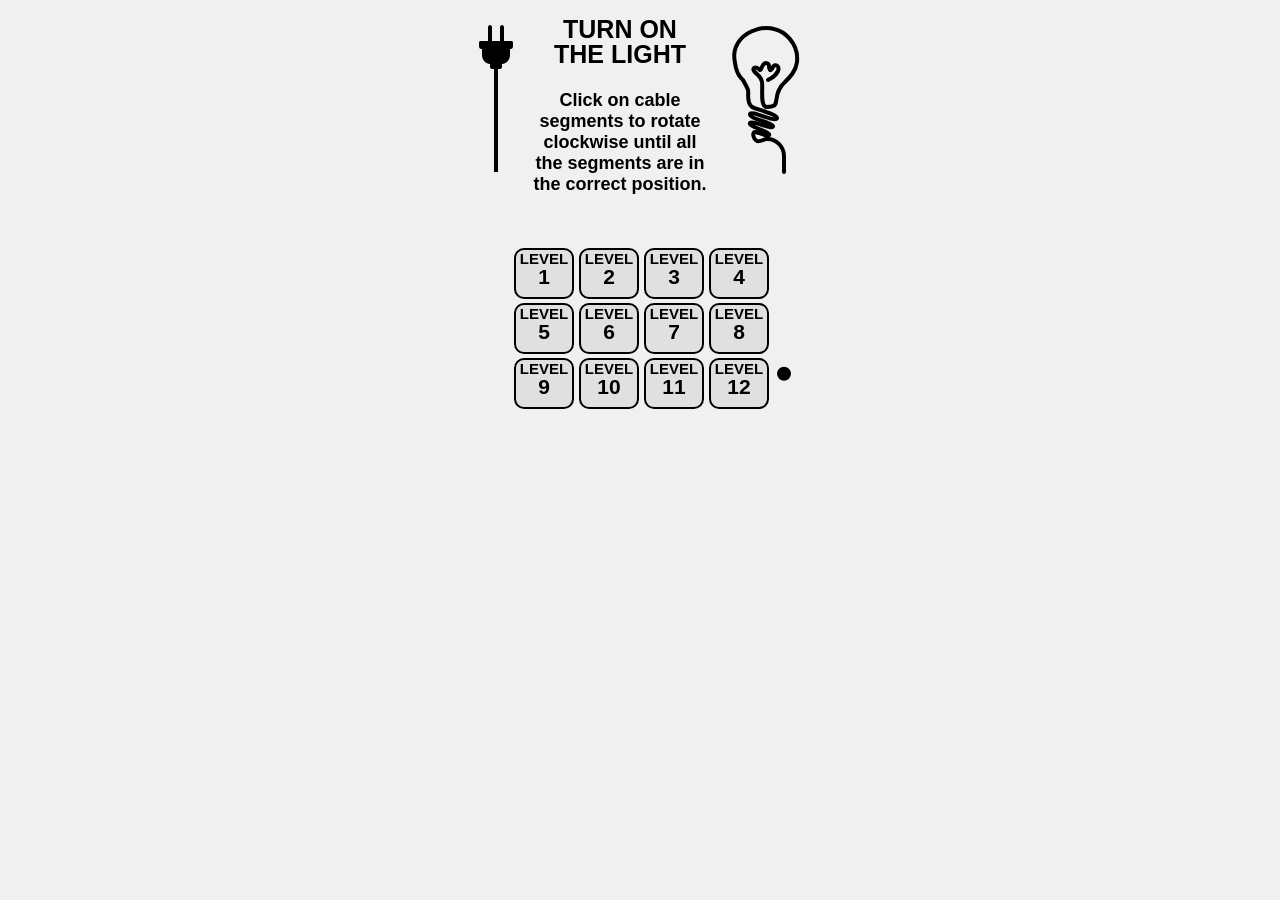
<file: turn light on/index.html>
<!DOCTYPE HTML>
<html>
    <head>
        <!--meta name="viewport" content="width=device-width, initial-scale=1.0">
        <meta charset="utf-8">
        <link href="https://fonts.googleapis.com/css?family=Oswald:700" rel="stylesheet"-->
        <title>Turn On the Light</title>
        <script src="https://ajax.googleapis.com/ajax/libs/jquery/3.2.1/jquery.min.js"></script>
        <!--script src="https://hammerjs.github.io/dist/hammer.js"></script-->
    </head>
    <body>
        <link rel="stylesheet" href="light.css">
        <div id="game">
            <svg id="paths" xmlns="http://www.w3.org/2000/svg" xmlns:xlink="http://www.w3.org/1999/xlink" width="360px" height="460px" viewBox="0 0 360 460" E="xMidYMid meet">
                <path fill="#000000" d="M21 41l7 0 0 -14c0,-1 1,-2 2,-2 1,0 2,1 2,2l0 14 8 0 0 -14c0,-1 1,-2 2,-2 1,0 2,1 2,2l0 14 7 0c1,0 2,0 2,2l0 3c0,2 -1,3 -2,3l-1 0 0 6c0,5 -4,9 -8,9l0 3c0,1 -1,2 -2,2l-8 0c-1,0 -2,-1 -2,-2l0 -3c-4,0 -8,-4 -8,-9l0 -6 -1 0c-1,0 -2,-1 -2,-3l0 -3c0,-2 1,-2 2,-2z"/>
                <line fill="none" stroke="#000000" stroke-width="4" x1="36" y1="68" x2="36" y2= "172" />
                <path fill="none" stroke="#000000" stroke-width="4" stroke-linecap="round" d="M324 172l0 -16c0,-10 -9,-18 -18,-17 -3,1 -7,3 -9,2 -4,-2 -5,-9 -2,-9 2,0 16,6 14,2 0,-2 -21,-8 -19,-11 3,-3 24,8 23,3 -1,-4 -24,-7 -23,-12 1,-4 26,9 27,4 0,-4 -22,-9 -25,-11 -6,-5 -3,-13 -4,-17 -1,-3 -4,-8 -5,-10 -1,-1 -5,-4 -7,-12 -2,-9 -4,-18 4,-28 8,-10 24,-14 34,-11 10,2 25,14 23,33 -1,9 -7,15 -12,20 -12,10 -6,23 -12,24 -2,1 -4,1 -7,1 -6,-2 -3,-18 -4,-25 -1,-6 -5,-7 -8,-11 -2,-3 1,-5 5,-2 2,3 2,-1 4,-4 3,-4 6,-1 6,1 0,3 1,7 4,1 2,-4 7,-1 5,4 -3,6 -5,6 -10,9"/>
                <path id="mainpath" fill="none" s   troke="#000000" stroke-width="4" d="M36 68l0 104 0 216c0,20 16,36 36,36l216 0c20,0 36,-16 36,-36l0 -216"/>
                <circle id="maincircle" fill="#f ffd5-++
                6" cx="0" cy="0" r="7">
                    <animateMotion dur="1.5s" calcmode="linear" repeatCount="indefinite">
                    <mpath xlink:href="#mainpath"/>
                </circle>
            </svg>
            <div style="position:absolute;top:15px;left:0;width:320px;text-align:center;">TURN ON</div>
            <div style="position:absolute;top:40px;left:0;width:320px;text-align:center;">THE LIGHT</div>
            <div id="level" style="position:absolute;top:70px;left:0;width:320px;text-align:center;font-size:21px;display:none;">Level: <span>0</span></div>
            <div id="moves" style="position:absolute;top:95px;left:0;width:320px;text-align:center;font-size:21px;display:none;">Moves: <span>0</span></div>
            <svg id="complete" xmlns="http://www.w3.org/2000/svg" xmlns:xlink="http://www.w3.org/1999/xlink" width="360px" height="460px" viewBox="0 0 360 460" E="xMidYMid meet">
            </svg>
            <div id="lighton"></div>
            <div id="info" style="position:absolute;top:90px;left:50px;width:220px;height:auto;font-size:18px;text-align:center;">
                Click on cable<br>
                segments to rotate<br>
                clockwise until all<br>
                the segments are in<br>
                the correct position. 
            </div>
            <script src="light.js"></script>  
            <div id="div_levels" style="position:absolute;top:248px;left:52px;width:260px;height:165px;font-size:18px;text-align:center;"></div>
            <div class="btn" id="b_menu" style="left:85px;">MENU</div>
            <div class="btn" id="b_next" style="left:150px;">NEXT LEVEL</div> 
        </div>         
    </body>
</html>
</file>
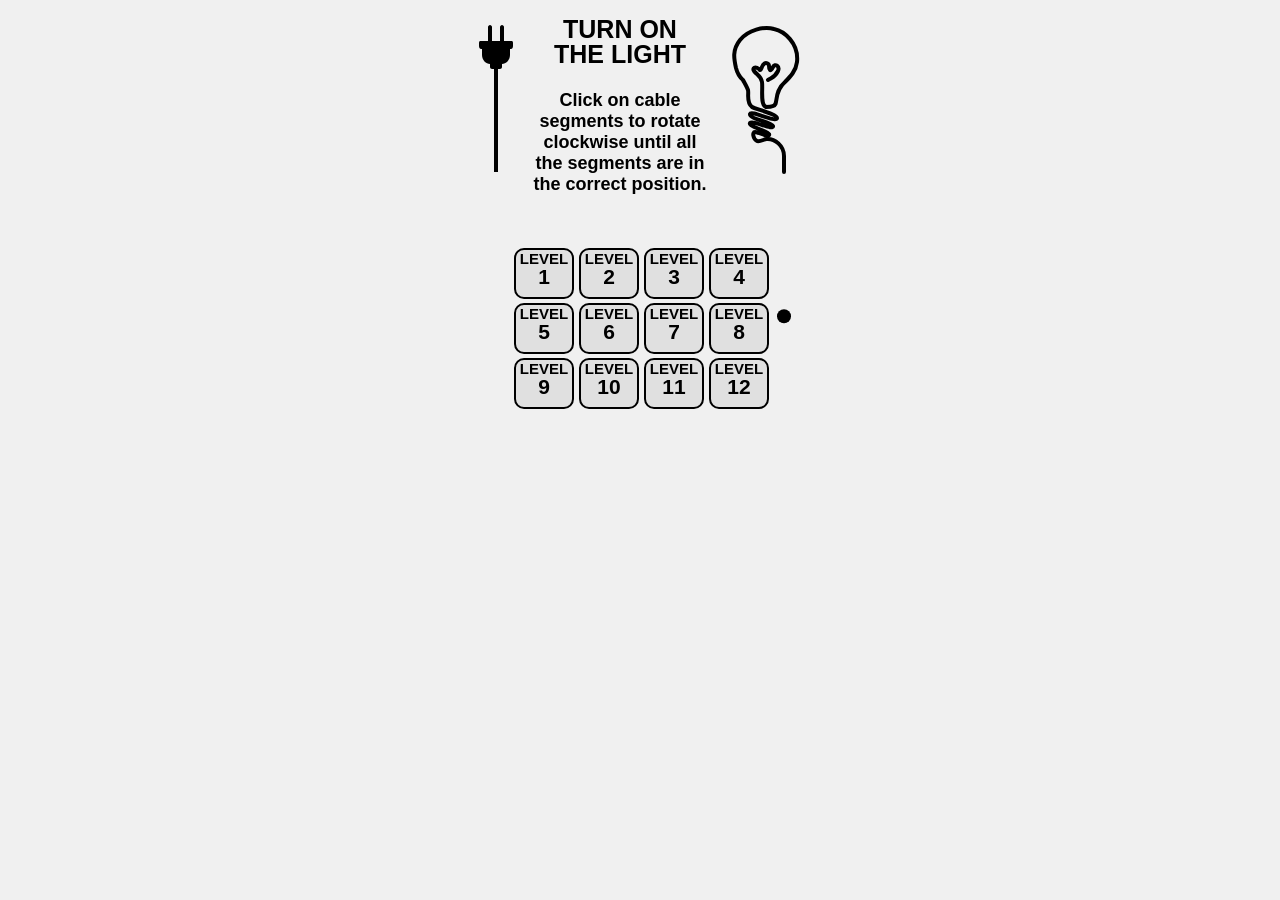
<file: turn light on/light.html>
<!DOCTYPE HTML>
<html>
    <head>
        <!--meta name="viewport" content="width=device-width, initial-scale=1.0">
        <meta charset="utf-8">
        <link href="https://fonts.googleapis.com/css?family=Oswald:700" rel="stylesheet"-->
        <title>Turn On the Light</title>
        <script src="https://ajax.googleapis.com/ajax/libs/jquery/3.2.1/jquery.min.js"></script>
        <!--script src="https://hammerjs.github.io/dist/hammer.js"></script-->
    </head>
    <body>
        <link rel="stylesheet" href="light.css">
        <div id="game">
            <svg id="paths" xmlns="http://www.w3.org/2000/svg" xmlns:xlink="http://www.w3.org/1999/xlink" width="360px" height="460px" viewBox="0 0 360 460" E="xMidYMid meet">
                <path fill="#000000" d="M21 41l7 0 0 -14c0,-1 1,-2 2,-2 1,0 2,1 2,2l0 14 8 0 0 -14c0,-1 1,-2 2,-2 1,0 2,1 2,2l0 14 7 0c1,0 2,0 2,2l0 3c0,2 -1,3 -2,3l-1 0 0 6c0,5 -4,9 -8,9l0 3c0,1 -1,2 -2,2l-8 0c-1,0 -2,-1 -2,-2l0 -3c-4,0 -8,-4 -8,-9l0 -6 -1 0c-1,0 -2,-1 -2,-3l0 -3c0,-2 1,-2 2,-2z"/>
                <line fill="none" stroke="#000000" stroke-width="4" x1="36" y1="68" x2="36" y2= "172" />
                <path fill="none" stroke="#000000" stroke-width="4" stroke-linecap="round" d="M324 172l0 -16c0,-10 -9,-18 -18,-17 -3,1 -7,3 -9,2 -4,-2 -5,-9 -2,-9 2,0 16,6 14,2 0,-2 -21,-8 -19,-11 3,-3 24,8 23,3 -1,-4 -24,-7 -23,-12 1,-4 26,9 27,4 0,-4 -22,-9 -25,-11 -6,-5 -3,-13 -4,-17 -1,-3 -4,-8 -5,-10 -1,-1 -5,-4 -7,-12 -2,-9 -4,-18 4,-28 8,-10 24,-14 34,-11 10,2 25,14 23,33 -1,9 -7,15 -12,20 -12,10 -6,23 -12,24 -2,1 -4,1 -7,1 -6,-2 -3,-18 -4,-25 -1,-6 -5,-7 -8,-11 -2,-3 1,-5 5,-2 2,3 2,-1 4,-4 3,-4 6,-1 6,1 0,3 1,7 4,1 2,-4 7,-1 5,4 -3,6 -5,6 -10,9"/>
                <path id="mainpath" fill="none" s   troke="#000000" stroke-width="4" d="M36 68l0 104 0 216c0,20 16,36 36,36l216 0c20,0 36,-16 36,-36l0 -216"/>
                <circle id="maincircle" fill="#f ffd5-++
                6" cx="0" cy="0" r="7">
                    <animateMotion dur="1.5s" calcmode="linear" repeatCount="indefinite">
                    <mpath xlink:href="#mainpath"/>
                </circle>
            </svg>
            <div style="position:absolute;top:15px;left:0;width:320px;text-align:center;">TURN ON</div>
            <div style="position:absolute;top:40px;left:0;width:320px;text-align:center;">THE LIGHT</div>
            <div id="level" style="position:absolute;top:70px;left:0;width:320px;text-align:center;font-size:21px;display:none;">Level: <span>0</span></div>
            <div id="moves" style="position:absolute;top:95px;left:0;width:320px;text-align:center;font-size:21px;display:none;">Moves: <span>0</span></div>
            <svg id="complete" xmlns="http://www.w3.org/2000/svg" xmlns:xlink="http://www.w3.org/1999/xlink" width="360px" height="460px" viewBox="0 0 360 460" E="xMidYMid meet">
            </svg>
            <div id="lighton"></div>
            <div id="info" style="position:absolute;top:90px;left:50px;width:220px;height:auto;font-size:18px;text-align:center;">
                Click on cable<br>
                segments to rotate<br>
                clockwise until all<br>
                the segments are in<br>
                the correct position. 
            </div>
            <script src="light.js"></script>  
            <div id="div_levels" style="position:absolute;top:248px;left:52px;width:260px;height:165px;font-size:18px;text-align:center;"></div>
            <div class="btn" id="b_menu" style="left:85px;">MENU</div>
            <div class="btn" id="b_next" style="left:150px;">NEXT LEVEL</div> 
        </div>         
    </body>
</html>
</file>
<file: turn light on/light.css>
body {
    font-family: 'Oswald', sans-serif;
    font-size:25px;
    font-weight:bold;
    margin:0 0 0 0;
    background-color:#f0f0f0;
}
* {
    -webkit-touch-callout:none;
    -webkit-user-select:none;
    -moz-user-select:none;
    -ms-user-select:none;
    user-select:none;
}
#game {
    position:relative;
    margin:auto;
    width:360px;
    height:460px;
}
circle,polyline,path,line {
    display:none;
}
#paths path,#paths line,#paths circle {
    display:block;
}
#complete circle,#complete path {
    display:block;
}
.blocks {
    position:absolute;
    width:72px;
    height:72px;
    display:none;
    z-index:400;
}
#complete {
    position:absolute;
    top:0;
    left:0;
    width:360px;
    height:460px;
    z-index:200;
    display:none;
}
#lighton {
    position:absolute;
    top:0;
    right:0;
    width:120px;
    height:173px;
    background-image:url(https://i.imgur.com/tTabsv6.png);
}
.b_levels {
    position:absolute;
    width:56px;
    height:47px;
    border:2px solid;
    background-color:#e0e0e0;
    border-radius:10px;
    font-size:15px;
    cursor:pointer;
    z-index:400;
}
.b_levels div {
    position:absolute;
    top:15px;
    left:0;
    width:100%;
    font-size:21px;
}
.btn {
    position:absolute;
    top: 127px;
    border:2px solid;
    background-color:#e0e0e0;
    border-radius:10px;
    font-size:15px;
    cursor:pointer;
    padding:5px 10px 5px 10px;
    display:none;
    z-index:200;
}
</file>
